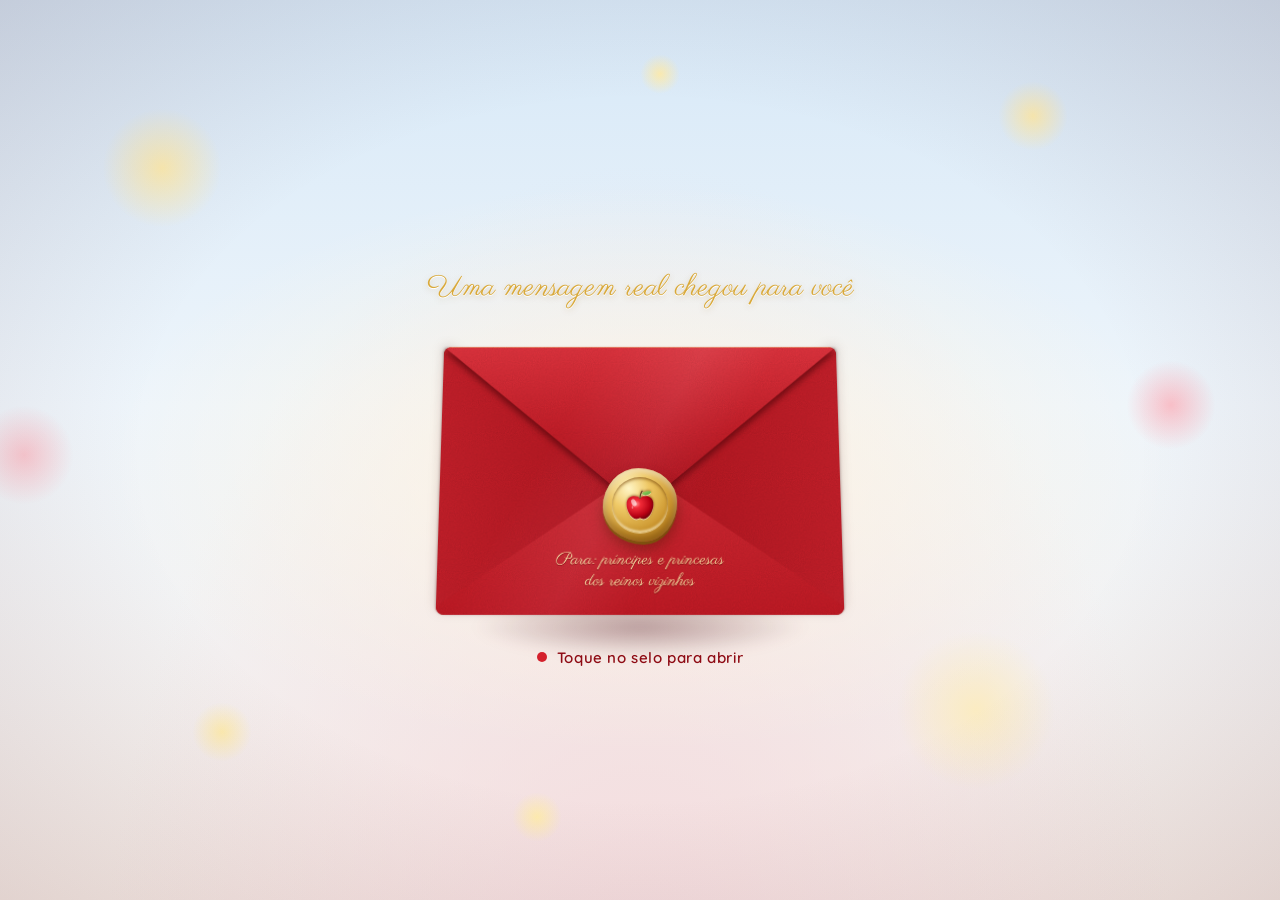
<file: index.html>
<!DOCTYPE html>
<html lang="pt-BR">
<head>
  <meta charset="UTF-8" />
  <meta name="viewport" content="width=device-width, initial-scale=1, viewport-fit=cover" />
  <title>Meu Convite</title>
  <link rel="icon" type="image/svg+xml" href="favicon.svg" />
  <meta name="description" content="Você está convidado para o aniversário de 1 ano da Jade Helena! Domingo, 31.01, às 11:00." />
  <meta property="og:title" content="Jade Helena 1 ano · O Reino encantado está em festa!" />
  <meta property="og:description" content="Domingo, 31.01 às 11:00. Toque para abrir o convite." />
  <meta property="og:image" content="assets/convite-original.jpg" />
  <meta name="theme-color" content="#b3121b" />
  <link rel="preconnect" href="https://fonts.googleapis.com" />
  <link rel="preconnect" href="https://fonts.gstatic.com" crossorigin />
  <link href="https://fonts.googleapis.com/css2?family=Great+Vibes&family=Parisienne&family=Quicksand:wght@500;600;700&family=Poppins:wght@300;400&display=swap" rel="stylesheet" />
  <link rel="stylesheet" href="style.css" />
</head>
<body>

  <!-- Símbolos SVG reutilizáveis -->
  <svg width="0" height="0" style="position:absolute" aria-hidden="true">
    <defs>
      <radialGradient id="appleGrad" cx="35%" cy="35%" r="70%">
        <stop offset="0" stop-color="#ff8a8a" />
        <stop offset=".25" stop-color="#f0222e" />
        <stop offset=".75" stop-color="#b3000f" />
        <stop offset="1" stop-color="#6d0008" />
      </radialGradient>
      <linearGradient id="leafGrad" x1="0" y1="0" x2="1" y2="1">
        <stop offset="0" stop-color="#9be15d" />
        <stop offset="1" stop-color="#3f8f2b" />
      </linearGradient>
      <linearGradient id="goldGrad" x1="0" y1="0" x2="0" y2="1">
        <stop offset="0" stop-color="#fff3b0" />
        <stop offset=".45" stop-color="#e2b440" />
        <stop offset="1" stop-color="#9a6a12" />
      </linearGradient>
      <symbol id="apple" viewBox="0 0 100 100">
        <path d="M50 30c-6-6-20-9-30-2C8 36 8 56 16 72c7 14 17 22 27 20 4-1 5-2 7-2s3 1 7 2c10 2 20-6 27-20 8-16 8-36-4-44-10-7-24-4-30 2z" fill="url(#appleGrad)" />
        <ellipse cx="32" cy="44" rx="7" ry="11" fill="#fff" opacity=".55" transform="rotate(-25 32 44)" />
        <ellipse cx="28" cy="58" rx="2.5" ry="4" fill="#fff" opacity=".35" />
        <path d="M50 30c0-8 2-14 6-20" stroke="#5b3a1a" stroke-width="4" stroke-linecap="round" fill="none" />
        <path d="M55 18c8-10 22-10 28-6-6 10-18 13-28 6z" fill="url(#leafGrad)" />
      </symbol>
    </defs>
  </svg>

  <!-- ================= ENVELOPE ================= -->
  <section id="envelopeScreen" class="envelope-screen" aria-label="Envelope do convite">
    <div class="bokeh" aria-hidden="true"><span></span><span></span><span></span><span></span><span></span><span></span><span></span><span></span></div>
    <div class="env-petals" id="envPetals" aria-hidden="true"></div>

    <p class="envelope-kicker">Uma mensagem real chegou para você</p>

    <button id="envelope" class="envelope" type="button" aria-label="Abrir o convite">
      <span class="env-shadow" aria-hidden="true"></span>
      <span class="env-3d" aria-hidden="true">
        <span class="env-back"></span>
        <span class="letter">
          <span class="letter-inner">
            <span class="letter-kicker">Você está convidado</span>
            <svg class="letter-apple"><use href="#apple" /></svg>
            <span class="letter-name">Jade Helena</span>
            <span class="letter-age">1 ano</span>
          </span>
        </span>
        <span class="env-pockets">
          <span class="env-pocket env-pocket--left"></span>
          <span class="env-pocket env-pocket--right"></span>
          <span class="env-pocket env-pocket--bottom"></span>
        </span>
        <span class="env-to">Para: príncipes e princesas<br />dos reinos vizinhos</span>
        <span class="flap-shadow"><span></span></span>
        <span class="env-flap">
          <span class="flap-face flap-face--front"></span>
          <span class="flap-face flap-face--back"></span>
        </span>
        <span class="seal">
          <span class="seal-ring"></span>
          <svg><use href="#apple" /></svg>
        </span>
        <span class="env-gloss"></span>
      </span>
    </button>

    <p class="envelope-hint"><span class="tap-dot"></span> Toque no selo para abrir</p>
  </section>

  <!-- ================= CONVITE ================= -->
  <main id="invite" class="invite" aria-hidden="true">
    <div class="particles" id="particles" aria-hidden="true"></div>
    <div class="sky-clouds" aria-hidden="true"><span></span><span></span><span></span></div>

    <div class="card" id="card">
      <!-- Decoração lateral (parallax) -->
      <div class="layer deco" data-depth="18"><img class="corner corner--tl float-slow" src="assets/roses-l.png" alt="" /></div>
      <div class="layer deco" data-depth="18"><img class="corner corner--tr float-slow" src="assets/roses-r.png" alt="" /></div>
      <div class="layer deco" data-depth="12"><img class="branch branch--l1 sway" src="assets/branch-l.png" alt="" /></div>
      <div class="layer deco" data-depth="8"><img class="branch branch--l2 sway" src="assets/branch-l2.png" alt="" /></div>
      <div class="layer deco" data-depth="14"><img class="branch branch--r sway-r" src="assets/branch-r.png" alt="" /></div>
      <div class="layer deco" data-depth="10"><img class="branch branch--l3 sway" src="assets/branch-l3.png" alt="" /></div>
      <div class="layer deco" data-depth="26"><img class="butterfly butterfly--1" src="assets/butterfly.png" alt="" /></div>

      <!-- Placa com o nome -->
      <header class="plaque-wrap reveal" style="--d:0">
        <div class="plaque">
          <svg class="plaque-apple bob"><use href="#apple" /></svg>
          <img class="plaque-bird plaque-bird--l" src="assets/bluebird.png" alt="" />
          <img class="plaque-bird plaque-bird--r" src="assets/bluebird.png" alt="" />
          <div class="plaque-inner">
            <h1 class="name">Jade Helena</h1>
            <p class="age">1 ano</p>
          </div>
          <span class="shine" aria-hidden="true"></span>
        </div>
      </header>

      <h2 class="headline reveal" style="--d:1">O Reino encantado está em festa!</h2>

      <p class="message reveal" style="--d:2">
        A alteza tem o prazer de convidar os príncipes e princesas dos reinos vizinhos para a comemoração.
      </p>

      <div class="when reveal" style="--d:3">
        <div class="when-block">
          <span class="big-num" data-text="31.01">31.01</span>
          <span class="script-sub">domingo</span>
        </div>
        <svg class="when-apple bob"><use href="#apple" /></svg>
        <div class="when-block">
          <span class="big-num" data-text="11:00">11:00</span>
          <span class="script-sub">horas</span>
        </div>
      </div>


      <div class="countdown reveal" style="--d:4" id="countdown" aria-live="off">
        <span class="cd-label">faltam</span>
        <span class="cd-item"><b id="cdD">00</b>d</span>
        <span class="cd-sep">·</span>
        <span class="cd-item"><b id="cdH">00</b>h</span>
        <span class="cd-sep">·</span>
        <span class="cd-item"><b id="cdM">00</b>min</span>
        <span class="cd-sep">·</span>
        <span class="cd-item"><b id="cdS">00</b>s</span>
      </div>

      <p class="notice reveal" style="--d:5">
        Com todo carinho: este convite é pessoal, válido apenas para os
        convidados e seus filhos. 💛
      </p>

      <nav class="actions reveal" style="--d:5" aria-label="Ações do convite">
        <button class="action" type="button" data-modal="rsvp">
          <span class="orb">
            <svg viewBox="0 0 48 48" fill="none" stroke="#fff" stroke-width="3" stroke-linecap="round" stroke-linejoin="round">
              <circle cx="20" cy="16" r="8" />
              <path d="M6 40c0-8 6-13 14-13 3 0 5 .6 7 1.6" />
              <path d="M28 36l5 5 10-11" />
            </svg>
          </span>
          <span class="action-label">Confirmar<br />Presença</span>
        </button>
        <button class="action" type="button" data-modal="location">
          <span class="orb">
            <svg viewBox="0 0 48 48" fill="none" stroke="#fff" stroke-width="3" stroke-linejoin="round">
              <path d="M24 44s14-13 14-25a14 14 0 1 0-28 0c0 12 14 25 14 25z" />
              <path d="M24 26s-6-3.6-6-7.4a3.2 3.2 0 0 1 6-1.6 3.2 3.2 0 0 1 6 1.6c0 3.8-6 7.4-6 7.4z" fill="#fff" stroke="none" />
            </svg>
          </span>
          <span class="action-label">Acessar<br />Localização</span>
        </button>
        <button class="action" type="button" data-modal="gifts">
          <span class="orb">
            <svg viewBox="0 0 48 48" fill="#fff">
              <rect x="7" y="17" width="34" height="8" rx="1.5" />
              <rect x="10" y="27" width="28" height="16" rx="1.5" />
              <rect x="22" y="17" width="4" height="26" fill="#d4202c" />
              <path d="M24 16c-3-6-12-9-12-3 0 3 6 3 12 3zM24 16c3-6 12-9 12-3 0 3-6 3-12 3z" fill="none" stroke="#fff" stroke-width="3" />
            </svg>
          </span>
          <span class="action-label">Sugestões de<br />Presentes</span>
        </button>
      </nav>

      <!-- Cenário (parallax) -->
      <div class="scene-wrap">
        <div class="layer" data-depth="6"><img class="butterfly butterfly--2" src="assets/butterfly2.png" alt="" /></div>
        <div class="layer" data-depth="16"><img class="bluebird-fly" src="assets/bluebird.png" alt="" /></div>
        <div class="layer scene-layer" data-depth="-6">
          <img class="scene" src="assets/scene.png" alt="A pequena princesa com sua cesta de maçãs, a casinha da floresta, um esquilo e um filhote de cervo" />
        </div>
      </div>
    </div>
  </main>

  <!-- ================= MODAIS ================= -->
  <div class="modal" id="modal-rsvp" role="dialog" aria-modal="true" aria-labelledby="rsvpTitle" hidden>
    <div class="modal-backdrop" data-close></div>
    <div class="modal-card">
      <button class="modal-close" type="button" data-close aria-label="Fechar">×</button>
      <svg class="modal-apple"><use href="#apple" /></svg>
      <h3 id="rsvpTitle">Confirmar Presença</h3>
      <p class="modal-sub">A sua presença fará este reino ainda mais feliz!</p>
      <form id="rsvpForm" class="form" novalidate>
        <label>Seu nome
          <input name="nome" type="text" placeholder="Ex.: Família Souza" required autocomplete="name" />
        </label>
        <div class="row">
          <label>Adultos
            <input name="adultos" type="number" min="0" max="20" value="1" inputmode="numeric" />
          </label>
          <label>Crianças
            <input name="criancas" type="number" min="0" max="20" value="0" inputmode="numeric" />
          </label>
        </div>
        <div class="choice" role="radiogroup" aria-label="Resposta">
          <label><input type="radio" name="resposta" value="sim" checked /><span>👑 Estarei lá!</span></label>
          <label><input type="radio" name="resposta" value="nao" /><span>😢 Não poderei ir</span></label>
        </div>
        <label>Recadinho para a Jade Helena <small>(opcional)</small>
          <textarea name="recado" rows="2" placeholder="Deixe um carinho…"></textarea>
        </label>
        <p class="form-error" id="rsvpError" hidden>Por favor, informe seu nome.</p>
        <p class="form-note">💛 Com todo carinho: este convite é pessoal, válido apenas para os convidados e seus filhos.</p>
        <button class="btn btn--primary" type="submit">Enviar confirmação 👑</button>
      </form>
      <div class="thanks" id="rsvpThanks" hidden>
        <p class="thanks-title">Obrigado!</p>
        <p class="thanks-sub" id="rsvpThanksTitle"></p>
        <p id="rsvpThanksText"></p>
        <button class="btn btn--ghost" type="button" id="rsvpAgain">Corrigir resposta</button>
      </div>
    </div>
  </div>

  <div class="modal" id="modal-location" role="dialog" aria-modal="true" aria-labelledby="locTitle" hidden>
    <div class="modal-backdrop" data-close></div>
    <div class="modal-card">
      <button class="modal-close" type="button" data-close aria-label="Fechar">×</button>
      <svg class="modal-apple"><use href="#apple" /></svg>
      <h3 id="locTitle">Local da festa</h3>
      <p class="modal-sub" id="locAddress"></p>
      <p class="modal-sub small">Domingo, 31.01 · 11:00</p>
      <div class="map-frame">
        <iframe id="mapFrame" title="Mapa do local da festa" loading="lazy" referrerpolicy="no-referrer-when-downgrade"></iframe>
      </div>
      <p class="route-hint">Toque para traçar a rota até a festa:</p>
      <div class="btn-row">
        <a class="btn btn--primary" id="gmapsLink" target="_blank" rel="noopener">
          <svg viewBox="0 0 24 24" width="18" height="18" fill="currentColor" aria-hidden="true"><path d="M21.7 11.3l-9-9a1 1 0 0 0-1.4 0l-9 9a1 1 0 0 0 0 1.4l9 9a1 1 0 0 0 1.4 0l9-9a1 1 0 0 0 0-1.4zM14 14.5V12h-4v3H8v-4a1 1 0 0 1 1-1h5V7.5l3.5 3.5-3.5 3.5z"/></svg>
          Rota no Maps
        </a>
        <a class="btn btn--blue" id="wazeLink" target="_blank" rel="noopener">Waze</a>
      </div>
    </div>
  </div>

  <div class="modal" id="modal-gifts" role="dialog" aria-modal="true" aria-labelledby="giftTitle" hidden>
    <div class="modal-backdrop" data-close></div>
    <div class="modal-card">
      <button class="modal-close" type="button" data-close aria-label="Fechar">×</button>
      <svg class="modal-apple"><use href="#apple" /></svg>
      <h3 id="giftTitle">Sugestões de Presentes</h3>
      <p class="modal-sub">Sua presença é o maior presente! Mas, se quiser mimar a princesa:</p>
      <ul class="gift-list" id="giftList"></ul>
      <div class="pix" id="pixBox" hidden>
        <p class="pix-title">Prefere enviar um mimo via Pix?</p>
        <div class="pix-card">
          <span class="pix-label">Chave Pix · <span id="pixTipo"></span></span>
          <strong class="pix-key" id="pixKey"></strong>
        </div>
        <button class="btn btn--primary pix-btn" type="button" id="pixCopy">📋 Copiar chave Pix</button>
      </div>
    </div>
  </div>

  <div class="toast" id="toast" role="status" aria-live="polite"></div>

  <script src="script.js"></script>
</body>
</html>
</file>
<file: style.css>
:root {
  --red: #d4202c;
  --red-dark: #8e0b14;
  --gold: #d9a93a;
  --gold-light: #fff1b8;
  --brown: #5a3a22;
  --blue: #1f6fb5;
  --cream: #fffaf0;
  --mx: 0;
  --my: 0;
  --script: "Great Vibes", cursive;
  --script2: "Parisienne", cursive;
  --sans: "Quicksand", system-ui, sans-serif;
}

* { box-sizing: border-box; margin: 0; padding: 0; }
[hidden] { display: none !important; }
html, body { height: 100%; overflow: hidden; overscroll-behavior: none; }
body {
  font-family: var(--sans);
  color: var(--brown);
  background: linear-gradient(180deg, #dcecf9 0%, #f4f9ff 45%, #ffffff 100%);
  overflow-x: hidden;
  -webkit-tap-highlight-color: transparent;
}
body.locked { overflow: hidden; }
img { display: block; max-width: 100%; user-select: none; -webkit-user-drag: none; }
button { font: inherit; cursor: pointer; border: 0; background: none; color: inherit; }

/* ---------- Nuvens ---------- */
.sky-clouds { position: fixed; inset: 0; pointer-events: none; z-index: 0; }
.sky-clouds span {
  position: absolute; width: 220px; height: 70px; border-radius: 100px;
  background: #fff; filter: blur(18px); opacity: .85;
  animation: drift 40s linear infinite;
}
.sky-clouds span:nth-child(1) { top: 12%; left: -30%; }
.sky-clouds span:nth-child(2) { top: 48%; left: -40%; animation-duration: 55s; animation-delay: -20s; transform: scale(1.4); }
.sky-clouds span:nth-child(3) { top: 75%; left: -30%; animation-duration: 48s; animation-delay: -35s; }
@keyframes drift { to { translate: 180vw 0; } }

/* ---------- Envelope ---------- */
.envelope-screen {
  --paper: url("data:image/svg+xml,%3Csvg xmlns='http://www.w3.org/2000/svg' width='180' height='180'%3E%3Cfilter id='n'%3E%3CfeTurbulence type='fractalNoise' baseFrequency='.85' numOctaves='3' stitchTiles='stitch'/%3E%3CfeColorMatrix values='0 0 0 0 0 0 0 0 0 0 0 0 0 0 0 0 0 0 .13 0'/%3E%3C/filter%3E%3Crect width='100%25' height='100%25' filter='url(%23n)'/%3E%3C/svg%3E");
  position: fixed; inset: 0; z-index: 20;
  display: flex; flex-direction: column; align-items: center; justify-content: center; gap: 34px;
  background:
    radial-gradient(ellipse 60% 45% at 50% 52%, rgba(255, 246, 228, .95), rgba(255, 246, 228, 0) 70%),
    radial-gradient(ellipse at 50% 120%, #f3d9dc 0%, rgba(243, 217, 220, 0) 60%),
    linear-gradient(180deg, #d6e8f7 0%, #eef5fb 45%, #f8efe9 100%);
  transition: opacity .9s ease, transform .9s ease, filter .9s ease;
  overflow: hidden;
}
.envelope-screen::after { /* vinheta suave */
  content: ""; position: absolute; inset: 0; pointer-events: none;
  background: radial-gradient(ellipse at 50% 50%, transparent 55%, rgba(90, 40, 50, .14) 100%);
}

/* luzes desfocadas */
.bokeh span {
  position: absolute; border-radius: 50%; pointer-events: none;
  background: radial-gradient(circle, rgba(255, 236, 170, .9), rgba(255, 236, 170, 0) 70%);
  animation: bokeh 9s ease-in-out infinite;
}
.bokeh span:nth-child(1) { width: 120px; height: 120px; left: 8%;  top: 12%; }
.bokeh span:nth-child(2) { width: 70px;  height: 70px;  left: 78%; top: 9%;  animation-delay: -2s; }
.bokeh span:nth-child(3) { width: 160px; height: 160px; left: 70%; top: 70%; animation-delay: -4s; opacity: .7; }
.bokeh span:nth-child(4) { width: 60px;  height: 60px;  left: 15%; top: 78%; animation-delay: -6s; }
.bokeh span:nth-child(5) { width: 40px;  height: 40px;  left: 50%; top: 6%;  animation-delay: -1s; }
.bokeh span:nth-child(6) { width: 90px;  height: 90px;  left: 88%; top: 40%; animation-delay: -3s; background: radial-gradient(circle, rgba(255, 170, 180, .7), transparent 70%); }
.bokeh span:nth-child(7) { width: 100px; height: 100px; left: -2%; top: 45%; animation-delay: -5s; background: radial-gradient(circle, rgba(255, 170, 180, .6), transparent 70%); }
.bokeh span:nth-child(8) { width: 50px;  height: 50px;  left: 40%; top: 88%; animation-delay: -7s; }
@keyframes bokeh { 50% { transform: translate(14px, -18px) scale(1.15); opacity: .55; } }
.env-petals { position: absolute; inset: 0; pointer-events: none; overflow: hidden; }
.envelope-screen.gone { opacity: 0; transform: scale(1.15); filter: blur(6px); pointer-events: none; }
.envelope-kicker {
  position: relative; z-index: 2;
  font-family: var(--script2); font-size: clamp(22px, 6vw, 30px); color: var(--gold);
  text-shadow: 0 1px 0 #fff, 0 2px 6px rgba(150,100,0,.25);
  text-align: center; padding: 0 24px;
  animation: fadeUp 1s ease both;
}
.envelope-hint {
  position: relative; z-index: 2;
  font-weight: 600; letter-spacing: .04em; color: var(--red-dark); font-size: 15px;
  display: flex; align-items: center; gap: 10px;
  animation: fadeUp 1s .4s ease both;
}
.tap-dot { width: 10px; height: 10px; border-radius: 50%; background: var(--red); box-shadow: 0 0 0 0 rgba(212,32,44,.6); animation: ping 1.6s infinite; }
@keyframes ping { 70% { box-shadow: 0 0 0 14px rgba(212,32,44,0); } 100% { box-shadow: 0 0 0 0 rgba(212,32,44,0); } }

/* ---- Envelope 3D de papel ---- */
.envelope {
  --w: min(86vw, 400px);
  position: relative; z-index: 2;
  width: var(--w); height: calc(var(--w) * .68);
  perspective: 1100px;
  animation: envFloat 5s ease-in-out infinite, fadeUp 1s .2s ease both;
}
.envelope:focus-visible { outline: none; }
.envelope:focus-visible .seal { outline: 3px dashed var(--gold); outline-offset: 6px; }
@keyframes envFloat { 50% { translate: 0 -12px; } }
.envelope.open { animation: none; }

/* sombra na "mesa" */
.env-shadow {
  position: absolute; left: 8%; right: 8%; bottom: -16%; height: 22%; border-radius: 50%;
  background: radial-gradient(ellipse, rgba(80, 20, 30, .38), rgba(80, 20, 30, 0) 70%);
  filter: blur(6px);
  animation: shadowPulse 5s ease-in-out infinite;
}
@keyframes shadowPulse { 50% { transform: scale(.9); opacity: .7; } }
.envelope.open .env-shadow { animation: none; }

/* corpo que inclina em 3D (mouse / giroscópio) */
.env-3d {
  position: absolute; inset: 0; display: block;
  transform-style: flat; perspective: 900px; perspective-origin: 50% 0%;
  transform: rotateX(calc(10deg + var(--my) * -10deg)) rotateY(calc(var(--mx) * 14deg));
  transition: transform .3s ease-out;
}
.envelope.open .env-3d { transform: rotateX(4deg) rotateY(0deg) translateY(12%); transition: transform 1s ease; }
.env-3d > span { position: absolute; display: block; }

/* parte de trás por dentro: forro estampado */
.env-back {
  inset: 0; border-radius: 8px;
  background:
    var(--paper),
    radial-gradient(circle at 50% 50%, rgba(212, 168, 64, .55) 1.6px, transparent 2.4px) 0 0 / 13px 13px,
    radial-gradient(circle at 50% 50%, rgba(212, 32, 44, .25) 1.4px, transparent 2.2px) 6.5px 6.5px / 13px 13px,
    linear-gradient(180deg, #fff6e6, #f3dfc0);
  box-shadow: inset 0 0 0 5px #a50e18, inset 0 0 0 6px rgba(255, 220, 150, .6), inset 0 18px 30px rgba(90, 30, 0, .25);
  z-index: 0;
}

/* cartinha */
.letter {
  left: 6%; right: 6%; top: 5%; height: 90%;
  border-radius: 6px;
  background: radial-gradient(ellipse at 50% 30%, #fffefa, #fbf3e2 70%, #f3e6cc);
  box-shadow: 0 2px 6px rgba(80, 40, 0, .22), inset 0 0 0 7px #fffdf7, inset 0 0 0 8px var(--gold), inset 0 0 0 11px #fffdf7, inset 0 0 0 12px rgba(217, 169, 58, .55);
  display: grid !important; place-items: center;
  z-index: 2; transform: translateY(0);
  transition: transform 1.1s cubic-bezier(.25, 1.1, .4, 1);
}
.envelope.letter-out .letter { transform: translateY(-60%); }
.letter-inner { display: flex; flex-direction: column; align-items: center; transform: translateY(-16%); }
.letter-kicker { font-size: 11px; font-weight: 700; letter-spacing: .22em; text-transform: uppercase; color: #a07a2c; }
.letter-apple { width: 28px; height: 28px; margin-top: 4px; }
.letter-name { font-family: var(--script); font-size: clamp(38px, 10.5vw, 50px); white-space: nowrap; color: var(--red); line-height: 1; text-shadow: 0 2px 0 rgba(140, 10, 20, .15); }
.letter-age { font-family: var(--script2); color: #b8892a; font-size: 22px; }

/* bolsos da frente (com sombra nas dobras) */
.env-pockets {
  inset: 0; z-index: 3;
  filter: drop-shadow(0 -1px 1.5px rgba(60, 0, 5, .45)) drop-shadow(0 -4px 6px rgba(60, 0, 5, .18));
}
.env-pocket { position: absolute; inset: 0; border-radius: 8px; }
.env-pocket--left {
  background: var(--paper), linear-gradient(95deg, #c8202b 0%, #b0131d 60%, #9a0f18 100%);
  clip-path: polygon(0 0, 49% 55%, 0 100%);
}
.env-pocket--right {
  background: var(--paper), linear-gradient(265deg, #c8202b 0%, #b0131d 60%, #9a0f18 100%);
  clip-path: polygon(100% 0, 51% 55%, 100% 100%);
}
.env-pocket--bottom {
  background: var(--paper), linear-gradient(0deg, #c41a25 0%, #d9303a 70%, #e0414a 100%);
  clip-path: polygon(0 100%, 0 97%, 47% 50%, 50% 48.5%, 53% 50%, 100% 97%, 100% 100%);
}

.env-to {
  left: 0; right: 0; bottom: 8%;
  font-family: var(--script2); color: #ffe7a8; font-size: clamp(14px, 4vw, 17px);
  text-align: center; line-height: 1.25;
  text-shadow: 0 1px 0 rgba(90, 0, 5, .6);
  z-index: 4;
  transition: opacity .3s;
}
.envelope.open .env-to { opacity: 0; }

/* aba: frente vermelha, verso com forro */
.flap-shadow {
  inset: 0 0 auto 0; height: 60%;
  filter: blur(3px); opacity: .55;
  z-index: 5; transform: translateY(5px);
  transition: opacity .3s;
}
.flap-shadow span {
  position: absolute; inset: 0; background: #3a0004;
  clip-path: polygon(0 0, 100% 0, 54% 94%, 50% 100%, 46% 94%);
}
.envelope.open .flap-shadow { opacity: 0; }

.env-flap {
  inset: 0 0 auto 0; height: 60%;
  transform-style: preserve-3d;
  transform-origin: 50% 0;
  z-index: 6; transform: rotateX(0deg);
  transition: transform .9s cubic-bezier(.55, .05, .3, 1);
}
.flap-face {
  position: absolute; inset: 0;
  clip-path: polygon(0 0, 100% 0, 54% 94%, 50% 100%, 46% 94%);
  backface-visibility: hidden; -webkit-backface-visibility: hidden;
  border-radius: 8px 8px 0 0;
}
.flap-face--front {
  background:
    var(--paper),
    linear-gradient(180deg, rgba(255, 220, 150, .5) 0 1.5px, transparent 1.5px),
    linear-gradient(180deg, #e3343f 0%, #c81e29 55%, #ad121c 100%);
}
.flap-face--back {
  transform: rotateX(180deg);
  background:
    var(--paper),
    radial-gradient(circle at 50% 50%, rgba(212, 168, 64, .6) 1.6px, transparent 2.4px) 0 0 / 13px 13px,
    radial-gradient(circle at 50% 50%, rgba(212, 32, 44, .3) 1.4px, transparent 2.2px) 6.5px 6.5px / 13px 13px,
    linear-gradient(0deg, #fff6e6, #ecd5b0);
}
.envelope.open .env-flap { transform: rotateX(180deg); }
.envelope.flap-behind .env-flap { z-index: 1; }

/* selo de cera dourado */
.seal {
  left: 50%; top: 60%;
  width: 74px; height: 74px; margin: -37px 0 0 -37px;
  border-radius: 48% 52% 45% 55% / 53% 46% 54% 47%;
  background: radial-gradient(circle at 35% 28%, #fff4c0 0%, #edc35a 28%, #c9922a 62%, #8c5b10 100%);
  box-shadow:
    0 3px 0 #7a4c0c,
    0 8px 14px rgba(70, 20, 0, .45),
    inset 0 -5px 9px rgba(110, 60, 0, .55),
    inset 0 4px 6px rgba(255, 255, 255, .55);
  display: grid !important; place-items: center;
  z-index: 7; transform: none;
  transition: transform .6s cubic-bezier(.5, -0.4, .6, 1), opacity .5s ease;
  cursor: pointer;
}
.seal-ring {
  position: absolute; inset: 9px; border-radius: 50%;
  box-shadow: inset 0 2px 3px rgba(110, 60, 0, .6), inset 0 -2px 2px rgba(255, 240, 190, .7), 0 1px 0 rgba(255, 240, 190, .6);
}
.seal svg { width: 34px; height: 34px; position: relative; filter: drop-shadow(0 1px 0 rgba(255, 240, 190, .8)) drop-shadow(0 -1px 1px rgba(90, 40, 0, .5)); }
.envelope:not(.open):hover .seal { transform: scale(1.06); }
.envelope.open .seal { transform: translateY(-30px) rotate(-20deg) scale(1.3); opacity: 0; }

/* brilho que acompanha a inclinação */
.env-gloss {
  inset: 0; border-radius: 8px; pointer-events: none;
  background: linear-gradient(calc(120deg + var(--mx) * 30deg), rgba(255, 255, 255, 0) 30%, rgba(255, 255, 255, .22) 48%, rgba(255, 255, 255, 0) 62%);
  z-index: 8;
  mix-blend-mode: soft-light;
  transition: opacity .4s;
}
.envelope.open .env-gloss { opacity: 0; }

/* ---------- Cantos / decoração ---------- */
.corner { position: absolute; top: 0; width: clamp(110px, 30vw, 170px); pointer-events: none; z-index: 1; }
.corner--tl { left: 0; }
.corner--tr { right: 0; width: clamp(80px, 21vw, 120px); }

/* ---------- Convite ---------- */
.invite {
  position: fixed; inset: 0; overflow: hidden;
  opacity: 0; visibility: hidden;
  transition: opacity 1s ease;
}
.invite.show { opacity: 1; visibility: visible; }

.scene-wrap > .layer:not(.scene-layer) { position: absolute; inset: 0; z-index: 2; pointer-events: none; }

.card {
  /* tamanho calculado no script.js para caber inteiro na tela */
  position: absolute; z-index: 1; left: 50%; top: 50%;
  width: var(--cw, 480px);
  transform: translate(-50%, -50%) scale(var(--s, 1));
  transform-origin: 50% 50%;
  padding: 34px 18px 0;
  display: flex; flex-direction: column; align-items: center;
  overflow: hidden;
}
/* ---------- Layout horizontal (computador / tablet deitado) ----------
   Ocupa a tela inteira: cenário à esquerda, convite à direita. */
.card.wide {
  display: grid;
  grid-template-columns: 1.1fr 1fr;
  grid-auto-rows: auto;
  justify-items: center; align-content: center;
  column-gap: 30px;
  padding: 56px 70px 0;
}
.card.wide > :not(.deco):not(.scene-wrap) { grid-column: 2; }
.card.wide .scene-wrap {
  grid-column: 1; grid-row: 1 / span 7; align-self: end;
  width: 112%; margin: 0 0 0 -12%;
}
.card.wide .actions { margin-bottom: 64px; max-width: 480px; }
.card.wide .scene {
  -webkit-mask-image: linear-gradient(to right, #000 91%, transparent 100%);
  mask-image: linear-gradient(to right, #000 91%, transparent 100%);
}
.card.wide::after {
  content: ""; position: absolute; left: 0; right: 0; bottom: 0; height: 24%; z-index: 0;
  background: linear-gradient(180deg, rgba(181, 213, 133, 0), rgba(181, 213, 133, .55) 35%, #a9cb76 75%, #94b95e);
}
.card.wide .corner--tl { -webkit-mask-image: linear-gradient(to right, #000 70%, transparent); mask-image: linear-gradient(to right, #000 70%, transparent); }
.card.wide .corner--tr { -webkit-mask-image: linear-gradient(to left, #000 70%, transparent); mask-image: linear-gradient(to left, #000 70%, transparent); }
.card.wide .plaque-wrap { margin-top: 46px; }
.card.wide .plaque { width: 400px; }
.card.wide .name { font-size: 72px; }
.card.wide .age { font-size: 42px; }
.card.wide .plaque-apple { width: 76px; height: 76px; margin-left: -38px; top: -52px; }
.card.wide .plaque-bird { width: 86px; top: -58px; }
.card.wide .headline { font-size: 46px; white-space: nowrap; }
.card.wide .message { font-size: 21px; max-width: 520px; }
.card.wide .big-num { font-size: 82px; }
.card.wide .script-sub { font-size: 36px; }
.card.wide .when-apple { width: 96px; height: 96px; }
.card.wide .place { font-size: 62px; }
.card.wide .countdown { font-size: 14px; }
.card.wide .orb { width: 116px; }
.card.wide .action-label { font-size: 18px; }
.card.wide .corner--tl { width: 270px; }
.card.wide .corner--tr { width: 190px; }
.card.wide .branch--l1 { top: 34%; width: 150px; }
.card.wide .branch--l2, .card.wide .branch--l3 { display: none; }
.card.wide .branch--r { top: 46%; width: 110px; }
.card.wide .butterfly--1 { right: 9%; top: 20%; width: 76px; }

/* parallax */
.layer {
  transform: translate3d(calc(var(--mx) * var(--depth, 0) * 1px), calc(var(--my) * var(--depth, 0) * 1px), 0);
  transition: transform .25s ease-out;
}
.deco { position: absolute; inset: 0; pointer-events: none; z-index: 0; }
.deco .corner { position: absolute; }

.branch { position: absolute; }
.branch--l1 { left: -6px; top: 225px; width: 105px; }
.branch--l2 { left: -4px; top: 590px; width: 70px; }
.branch--l3 { left: -6px; top: 905px; width: 100px; }
.branch--r  { right: -4px; top: 640px; width: 78px; }
.butterfly--1 { position: absolute; right: 18px; top: 250px; width: 64px; animation: flutter 5s ease-in-out infinite; }
.bluebird-fly { position: absolute; right: 7%; top: -4%; width: 70px; z-index: 2; animation: hover 3.2s ease-in-out infinite; }

.sway   { transform-origin: 0 50%; animation: sway 6s ease-in-out infinite; }
.sway-r { transform-origin: 100% 50%; animation: sway 7s ease-in-out infinite reverse; }
.float-slow { animation: hover 7s ease-in-out infinite; }
.bob { animation: bob 2.8s ease-in-out infinite; }
@keyframes sway { 50% { rotate: 4deg; } }
@keyframes hover { 50% { translate: 0 -8px; } }
@keyframes bob { 50% { translate: 0 -6px; rotate: 6deg; } }
@keyframes flutter {
  0%, 100% { translate: 0 0; rotate: 0deg; scale: 1 1; }
  25% { translate: -14px -10px; rotate: -8deg; scale: .85 1; }
  50% { translate: -4px -18px; rotate: 4deg; scale: 1 1; }
  75% { translate: 10px -6px; rotate: 8deg; scale: .85 1; }
}

/* entrada */
.reveal { opacity: 0; transform: translateY(24px) scale(.97); }
.invite.show .reveal {
  animation: rise .9s cubic-bezier(.2, .9, .3, 1.2) forwards;
  animation-delay: calc(.35s + var(--d, 0) * .15s);
}
@keyframes rise { to { opacity: 1; transform: none; } }
@keyframes fadeUp { from { opacity: 0; transform: translateY(16px); } }

/* placa */
.plaque-wrap { position: relative; z-index: 3; margin-top: 30px; perspective: 800px; }
.plaque {
  position: relative;
  width: min(74vw, 330px); aspect-ratio: 1.55;
  border-radius: 46% 46% 44% 44% / 40% 40% 52% 52%;
  background:
    radial-gradient(ellipse at 50% 30%, #f0303b 0%, #c4141f 45%, #860a12 100%);
  box-shadow:
    0 0 0 5px #fff4c4,
    0 0 0 9px var(--gold),
    0 0 0 11px #8a5c10,
    0 0 0 16px #fff,
    0 18px 30px rgba(120, 10, 20, .45),
    inset 0 -10px 24px rgba(60, 0, 5, .45),
    inset 0 10px 18px rgba(255, 160, 160, .35);
  display: grid; place-items: center;
  transform: rotateX(calc(var(--my) * -8deg)) rotateY(calc(var(--mx) * 10deg));
  transition: transform .25s ease-out;
  transform-style: preserve-3d;
}
.plaque::before {
  content: ""; position: absolute; inset: 12px;
  border-radius: inherit; border: 2px solid rgba(255, 225, 150, .65);
}
.plaque-inner { text-align: center; transform: translateZ(30px); }
.name {
  font-family: var(--script); font-weight: 400;
  font-size: clamp(44px, 12.5vw, 58px); white-space: nowrap; line-height: .95; color: #fff;
  text-shadow: 0 1px 0 #f3d9d9, 0 2px 0 #e7c3c3, 0 3px 0 #d6a5a5, 0 6px 10px rgba(60, 0, 0, .5);
}
.age {
  font-family: var(--script); font-size: clamp(28px, 8vw, 38px); color: #fff;
  margin-top: -6px; text-shadow: 0 3px 6px rgba(60,0,0,.5);
}
.plaque-apple {
  position: absolute; left: 50%; top: -42px; width: 64px; height: 64px; margin-left: -32px;
  filter: drop-shadow(0 6px 6px rgba(80, 0, 0, .35)); transform: translateZ(40px);
}
.plaque-bird { position: absolute; top: -48px; width: 72px; filter: drop-shadow(0 6px 6px rgba(0, 40, 90, .25)); animation: hover 3s ease-in-out infinite; }
.plaque-bird--l { left: -16px; transform: scaleX(-1); }
.plaque-bird--r { right: -16px; animation-delay: -1.5s; }
.shine {
  position: absolute; inset: 0; border-radius: inherit; overflow: hidden; pointer-events: none;
}
.shine::after {
  content: ""; position: absolute; top: -20%; bottom: -20%; width: 35%; left: -60%;
  background: linear-gradient(100deg, transparent, rgba(255,255,255,.35), transparent);
  transform: skewX(-18deg);
  animation: shine 5s 2s ease-in-out infinite;
}
@keyframes shine { 0% { left: -60%; } 30%, 100% { left: 130%; } }

/* textos */
.headline {
  position: relative; z-index: 2;
  margin-top: 30px; text-align: center;
  font-family: var(--script2); font-weight: 400;
  font-size: clamp(28px, 8.4vw, 40px); line-height: 1.1;
  background: linear-gradient(180deg, #f4d27a, #c48b1e 60%, #8f6110);
  -webkit-background-clip: text; background-clip: text; color: transparent;
  filter: drop-shadow(0 2px 0 rgba(255,255,255,.9)) drop-shadow(0 3px 3px rgba(120, 80, 0, .25));
}
.message {
  position: relative; z-index: 2;
  margin-top: 10px; text-align: center; font-weight: 600;
  font-size: clamp(16px, 4.6vw, 20px); line-height: 1.4; max-width: 400px;
}

.when { position: relative; z-index: 2; display: flex; align-items: center; gap: 6px; margin-top: 18px; }
.when-block { display: flex; flex-direction: column; align-items: center; }
.big-num {
  font-family: "Poppins", sans-serif; font-weight: 300;
  font-size: clamp(50px, 15vw, 72px); line-height: 1; letter-spacing: -.02em;
  color: #e8323d;
  text-shadow: 0 1px 0 #c8202a, 0 2px 0 #b71a24, 0 3px 0 #a3141d, 0 4px 0 #8e0b14, 0 8px 12px rgba(140, 10, 20, .3);
}
.script-sub { font-family: var(--script); font-size: clamp(24px, 7vw, 34px); color: var(--brown); margin-top: -8px; }
.when-apple { width: clamp(64px, 18vw, 90px); height: clamp(64px, 18vw, 90px); filter: drop-shadow(0 10px 8px rgba(120, 0, 0, .3)); }

.place {
  position: relative; z-index: 2; margin-top: 10px;
  font-family: var(--script2); font-size: clamp(40px, 12vw, 56px); color: var(--blue);
  text-shadow: 0 2px 0 #fff, 0 4px 8px rgba(31, 111, 181, .25);
}

/* contagem regressiva discreta */
.countdown {
  position: relative; z-index: 2; margin-top: 2px;
  display: flex; align-items: baseline; gap: 6px;
  font-size: 13px; font-weight: 600; letter-spacing: .03em;
  color: rgba(90, 58, 34, .7);
}
.countdown b { font-weight: 700; color: var(--red); font-variant-numeric: tabular-nums; margin-right: 1px; }
.cd-label { font-family: var(--script2); font-size: 18px; font-weight: 400; margin-right: 2px; }
.cd-sep { color: var(--gold); }
.countdown.done { font-family: var(--script2); font-size: 22px; color: var(--red); }

/* botões */
.actions {
  position: relative; z-index: 2;
  display: grid; grid-template-columns: repeat(3, 1fr); gap: 8px;
  width: 100%; max-width: 420px; margin-top: 22px;
}
.action { display: flex; flex-direction: column; align-items: center; gap: 8px; }
.orb {
  position: relative; width: clamp(84px, 24vw, 108px); aspect-ratio: 1; border-radius: 50%;
  display: grid; place-items: center;
  background: radial-gradient(circle at 50% 35%, #f04a52 0%, #d4202c 50%, #9e0e17 100%);
  box-shadow:
    0 0 0 5px #fff,
    0 0 0 7px rgba(212, 32, 44, .55),
    0 10px 0 2px #7a0911,
    0 18px 22px rgba(120, 10, 20, .35),
    inset 0 -8px 14px rgba(60, 0, 5, .35);
  transition: transform .2s ease, box-shadow .2s ease;
  animation: orbIdle 3.6s ease-in-out infinite;
}
.action:nth-child(2) .orb { animation-delay: -1.2s; }
.action:nth-child(3) .orb { animation-delay: -2.4s; }
@keyframes orbIdle { 50% { translate: 0 -4px; } }
.orb::before {
  content: ""; position: absolute; left: 16%; right: 16%; top: 7%; height: 40%;
  border-radius: 50%; background: linear-gradient(180deg, rgba(255,255,255,.55), rgba(255,255,255,0));
}
.orb svg { width: 52%; height: 52%; position: relative; filter: drop-shadow(0 2px 2px rgba(80,0,0,.4)); }
.action:hover .orb { transform: translateY(-4px) scale(1.04); }
.action:active .orb {
  transform: translateY(8px);
  box-shadow: 0 0 0 5px #fff, 0 0 0 7px rgba(212, 32, 44, .55), 0 2px 0 2px #7a0911, 0 6px 10px rgba(120, 10, 20, .3), inset 0 -8px 14px rgba(60, 0, 5, .35);
}
.action:focus-visible { outline: none; }
.action:focus-visible .orb { outline: 3px dashed var(--gold); outline-offset: 8px; }
.action-label {
  color: #d4202c; font-weight: 700; font-size: clamp(14px, 3.9vw, 17px); line-height: 1.1; text-align: center;
  text-shadow: 0 1px 0 #fff;
}

/* cenário */
.scene-wrap { position: relative; width: calc(100% + 36px); margin-top: 26px; z-index: 1; }
.scene { width: 100%; filter: drop-shadow(0 -4px 10px rgba(0,0,0,.08)); }
.butterfly--2 { position: absolute; left: 22%; top: 12%; width: 48px; z-index: 2; animation: flutter 6s -2s ease-in-out infinite; }

/* partículas */
.particles { position: fixed; inset: 0; pointer-events: none; z-index: 5; overflow: hidden; }
.petal {
  position: absolute; top: -30px;
  width: 12px; height: 10px; border-radius: 70% 0 70% 0;
  background: linear-gradient(135deg, #ff6b74, #b3121b);
  opacity: .8;
  animation: fall linear infinite;
}
.sparkle {
  position: absolute; width: 6px; height: 6px; border-radius: 50%;
  background: radial-gradient(circle, #fff9d6, #f0c75a 60%, transparent 70%);
  animation: twinkle 3s ease-in-out infinite;
}
@keyframes fall {
  0% { transform: translate(0, -5vh) rotate(0); }
  100% { transform: translate(var(--sx, 40px), 110vh) rotate(720deg); }
}
@keyframes twinkle { 0%, 100% { opacity: 0; transform: scale(.4); } 50% { opacity: 1; transform: scale(1.3); } }

/* ---------- Modais ---------- */
.modal { position: fixed; inset: 0; z-index: 40; display: grid; place-items: center; padding: 18px; }
.modal[hidden] { display: none; }
.modal-backdrop { position: absolute; inset: 0; background: rgba(40, 10, 15, .45); backdrop-filter: blur(4px); animation: fadeIn .3s ease; }
.modal-card {
  position: relative; width: min(100%, 420px); max-height: 90svh; overflow: auto;
  background: var(--cream); border-radius: 24px; padding: 40px 22px 24px; text-align: center;
  box-shadow: 0 0 0 4px #fff, 0 0 0 6px var(--gold), 0 30px 60px rgba(60, 0, 10, .35);
  animation: pop .45s cubic-bezier(.2, 1.3, .4, 1);
}
.modal-apple { position: absolute; left: 50%; top: -26px; width: 52px; height: 52px; margin-left: -26px; filter: drop-shadow(0 4px 4px rgba(0,0,0,.25)); }
.modal-close { position: absolute; right: 10px; top: 8px; width: 38px; height: 38px; font-size: 28px; color: var(--red-dark); border-radius: 50%; }
.modal-close:hover { background: rgba(212, 32, 44, .08); }
.modal-card h3 { font-family: var(--script2); font-weight: 400; font-size: 36px; color: var(--red); line-height: 1.1; }
.modal-sub { margin-top: 6px; font-weight: 600; font-size: 15px; }
.modal-sub.small { font-size: 13px; opacity: .75; }
@keyframes pop { from { opacity: 0; transform: translateY(30px) scale(.9); } }
@keyframes fadeIn { from { opacity: 0; } }

.form { display: grid; gap: 12px; margin-top: 18px; text-align: left; }
.form label { display: grid; gap: 4px; font-weight: 700; font-size: 14px; }
.form small { font-weight: 500; opacity: .7; }
.form input[type="text"], .form input[type="number"], .form textarea {
  font: inherit; font-weight: 600; padding: 11px 14px; border-radius: 12px;
  border: 2px solid #f0dcc0; background: #fff; color: var(--brown); outline: none; resize: none;
}
.form input:focus, .form textarea:focus { border-color: var(--gold); box-shadow: 0 0 0 3px rgba(217, 169, 58, .2); }
.row { display: grid; grid-template-columns: 1fr 1fr; gap: 10px; }
.choice { display: grid; grid-template-columns: 1fr 1fr; gap: 8px; }
.choice label { display: block; }
.choice input { position: absolute; opacity: 0; pointer-events: none; }
.choice span {
  display: block; text-align: center; padding: 10px 6px; border-radius: 12px;
  border: 2px solid #f0dcc0; background: #fff; font-weight: 700; font-size: 14px; cursor: pointer;
  transition: all .2s;
}
.choice input:checked + span { border-color: var(--red); background: #fff0f0; color: var(--red); }
.choice input:focus-visible + span { outline: 2px dashed var(--gold); outline-offset: 2px; }
.form-error { color: var(--red); font-weight: 700; font-size: 13px; }

.btn {
  display: inline-flex; align-items: center; justify-content: center; gap: 8px;
  padding: 13px 20px; border-radius: 999px; font-weight: 700; text-decoration: none;
  transition: transform .15s ease, box-shadow .15s ease;
}
.btn:active { transform: translateY(3px); }
.btn--primary { background: linear-gradient(180deg, #ea3440, #b3121b); color: #fff; box-shadow: 0 4px 0 #7a0911, 0 8px 16px rgba(120,10,20,.3); }
.btn--blue { background: linear-gradient(180deg, #3aa0f0, #1f6fb5); color: #fff; box-shadow: 0 4px 0 #154f82, 0 8px 16px rgba(20,70,130,.3); }
.btn--ghost { border: 2px solid var(--gold); color: var(--brown); background: #fff; }
.btn-row { display: grid; grid-template-columns: 1fr 1fr; gap: 10px; margin-top: 16px; }

.thanks { margin-top: 16px; display: grid; gap: 12px; justify-items: center; font-weight: 600; }
.thanks-title { font-family: var(--script); font-size: 54px; color: var(--red); line-height: 1; }

.map-frame { margin-top: 14px; border-radius: 16px; overflow: hidden; aspect-ratio: 4 / 3; box-shadow: inset 0 0 0 2px #f0dcc0; background: #eef4f9; }
.map-frame iframe { width: 100%; height: 100%; border: 0; display: block; }

.gift-list { list-style: none; margin-top: 14px; display: grid; grid-template-columns: 1fr 1fr; gap: 8px; text-align: left; }
.gift-list li {
  display: flex; gap: 8px; align-items: center; padding: 9px 10px; font-size: 14px;
  background: #fff; border-radius: 14px; border: 2px solid #f6e6cc; font-weight: 600;
  opacity: 0; animation: rise .5s ease forwards; transform: translateY(10px);
}
.gift-list .gi { font-size: 26px; flex: none; }
.gift-list small { display: block; font-weight: 500; opacity: .7; font-size: 13px; }
.pix {
  margin-top: 18px; padding-top: 16px; border-top: 2px dashed #f0dcc0;
  display: grid; gap: 8px; justify-items: center; font-weight: 600;
}
.pix-title { font-family: var(--script2); font-weight: 400; font-size: 26px; color: var(--red); line-height: 1.1; }
.pix-sub { font-size: 13px; opacity: .75; }
.pix-qr {
  width: 190px; aspect-ratio: 1; padding: 10px; border-radius: 16px; background: #fff;
  box-shadow: 0 0 0 3px var(--gold), 0 10px 20px rgba(120, 80, 0, .18);
}
.pix-qr svg { width: 100%; height: 100%; display: block; }
.pix-key { font-size: 14px; word-break: break-all; }
.pix .btn-row { width: 100%; margin-top: 6px; }
.pix .btn { padding: 12px 10px; font-size: 14px; }
.route-hint { margin-top: 14px; font-size: 13px; font-weight: 600; opacity: .75; }
.route-hint + .btn-row { margin-top: 8px; }

.toast {
  position: fixed; left: 50%; bottom: 24px; z-index: 60;
  transform: translate(-50%, 40px); opacity: 0;
  background: #3a1d10; color: #fff; padding: 10px 18px; border-radius: 999px; font-weight: 600; font-size: 14px;
  transition: all .3s ease; pointer-events: none;
}
.toast.show { transform: translate(-50%, 0); opacity: 1; }

/* confete */
.confetti { position: fixed; z-index: 70; width: 9px; height: 14px; pointer-events: none; top: -20px; animation: confetti 2.4s ease-in forwards; }
@keyframes confetti { to { transform: translate(var(--cx), 110vh) rotate(var(--cr)); } }

@media (prefers-reduced-motion: reduce) {
  *, *::before, *::after { animation-duration: .01ms !important; animation-iteration-count: 1 !important; transition-duration: .01ms !important; }
  .particles { display: none; }
}

/* ao abrir o envelope, os textos da tela saem de cena */
.envelope-kicker, .envelope-hint { transition: opacity .4s ease; }
.envelope-screen:has(.envelope.open) .envelope-kicker,
.envelope-screen:has(.envelope.open) .envelope-hint { opacity: 0; }

/* aviso educado sobre acompanhantes */
.notice {
  position: relative; z-index: 2;
  max-width: 340px; margin-top: 8px; text-align: center;
  font-size: 12px; font-weight: 600; line-height: 1.35; font-style: italic;
  color: rgba(90, 58, 34, .72);
}
.card.wide .notice { font-size: 13.5px; max-width: 440px; }
.form-note { font-size: 12px; font-weight: 600; font-style: italic; opacity: .75; text-align: center; }
.thanks-sub { font-family: var(--script2); font-size: 26px; color: var(--red); }
.btn[disabled] { opacity: .65; pointer-events: none; }

/* Pix: só a chave para copiar */
.pix-card {
  width: 100%; display: grid; gap: 2px; justify-items: center;
  padding: 12px 14px; border-radius: 14px; background: #fff;
  border: 2px dashed var(--gold);
}
.pix-label { font-size: 12px; font-weight: 700; letter-spacing: .06em; text-transform: uppercase; opacity: .7; }
.pix-card .pix-key { font-size: 22px; color: var(--red); letter-spacing: .02em; font-variant-numeric: tabular-nums; }
.pix .pix-btn { width: 100%; margin-top: 4px; font-size: 15px; padding: 13px 16px; }
</file>
